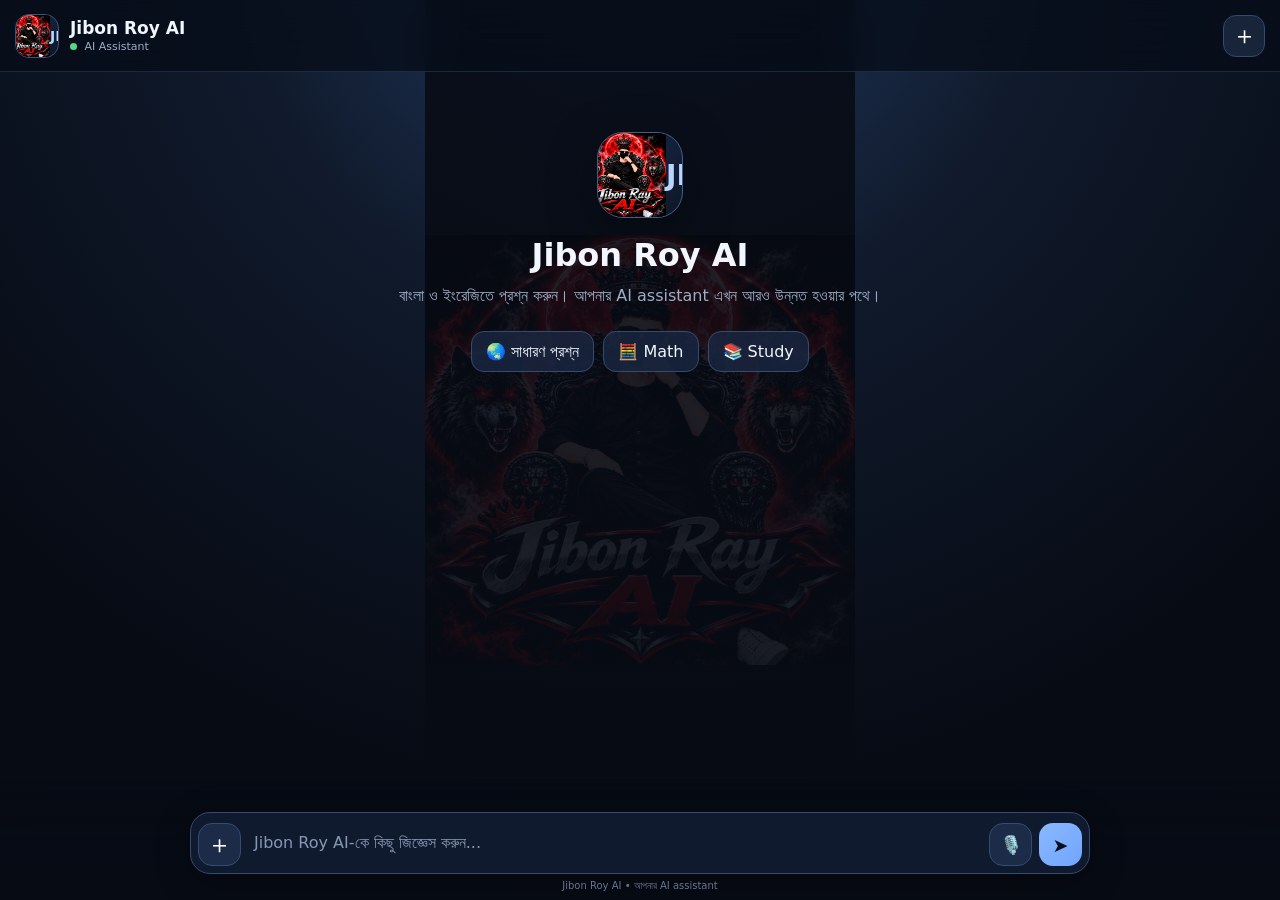
<file: index.html>
<!doctype html>
<html lang="bn">
<head>
<meta charset="utf-8">
<meta name="viewport" content="width=device-width, initial-scale=1">
<meta name="theme-color" content="#0b1120">
<title>Jibon Roy AI</title>
<link rel="stylesheet" href="style.css">
</head>

<body>

<div class="app">

<header class="topbar">
    <div class="brand">
        <div class="logo-box">
            <img src="logo.png" alt="Jibon Roy AI" onerror="this.style.display='none'">
            <span class="logo-fallback">JR</span>
        </div>

        <div>
            <div class="brand-name">Jibon Roy AI</div>
            <div class="online">
                <span class="dot"></span>
                AI Assistant
            </div>
        </div>
    </div>

    <button class="icon-btn" id="newChatBtn" title="নতুন চ্যাট">＋</button>
</header>


<main class="chat-area" id="chatArea">

    <section class="welcome">
        <div class="hero-logo">
            <img src="logo.png" alt="Logo" onerror="this.style.display='none'">
            <span class="logo-fallback big">JR</span>
        </div>

        <h1>Jibon Roy AI</h1>

        <p>
            বাংলা ও ইংরেজিতে প্রশ্ন করুন।
            আপনার AI assistant এখন আরও উন্নত হওয়ার পথে।
        </p>

        <div class="quick-actions">
            <button onclick="fillQuestion('বাংলাদেশ সম্পর্কে আমাকে বলো')">
                🌏 সাধারণ প্রশ্ন
            </button>

            <button onclick="fillQuestion('এই অংকটি সমাধান করে দাও')">
                🧮 Math
            </button>

            <button onclick="fillQuestion('এই বিষয়টি সহজভাবে বুঝিয়ে দাও')">
                📚 Study
            </button>
        </div>
    </section>

</main>


<footer class="composer">

    <form id="askForm" method="post" action="/ask"
          enctype="multipart/form-data">

        <div id="attachmentPreview" class="attachment-preview"></div>

        <div class="input-row">

            <button type="button"
                    class="plus-btn"
                    id="plusBtn"
                    title="আরও অপশন">
                ＋
            </button>

            <textarea
                id="question"
                name="q"
                maxlength="4000"
                rows="1"
                placeholder="Jibon Roy AI-কে কিছু জিজ্ঞেস করুন..."
                autocomplete="off"></textarea>

            <button type="button"
                    class="mic-btn"
                    id="micBtn"
                    title="Voice">
                🎙️
            </button>

            <button type="submit"
                    class="send-btn"
                    title="পাঠান">
                ➤
            </button>
        </div>

        <input id="attachment"
               type="file"
               name="attachment"
               accept="image/*,.pdf,.txt"
               hidden>

    </form>

    <div id="plusMenu" class="plus-menu">

        <button type="button" data-action="image">
            🖼️
            <span>ছবি যোগ করুন</span>
        </button>

        <button type="button" data-action="camera">
            📷
            <span>ক্যামেরা</span>
        </button>

        <button type="button" data-action="file">
            📄
            <span>PDF / File</span>
        </button>

        <button type="button" data-action="edit">
            ✏️
            <span>Image Editor</span>
        </button>

    </div>

    <div class="footer-note">
        Jibon Roy AI • আপনার AI assistant
    </div>

</footer>

</div>

<script src="game.js"></script>

</body>
</html>
</file>
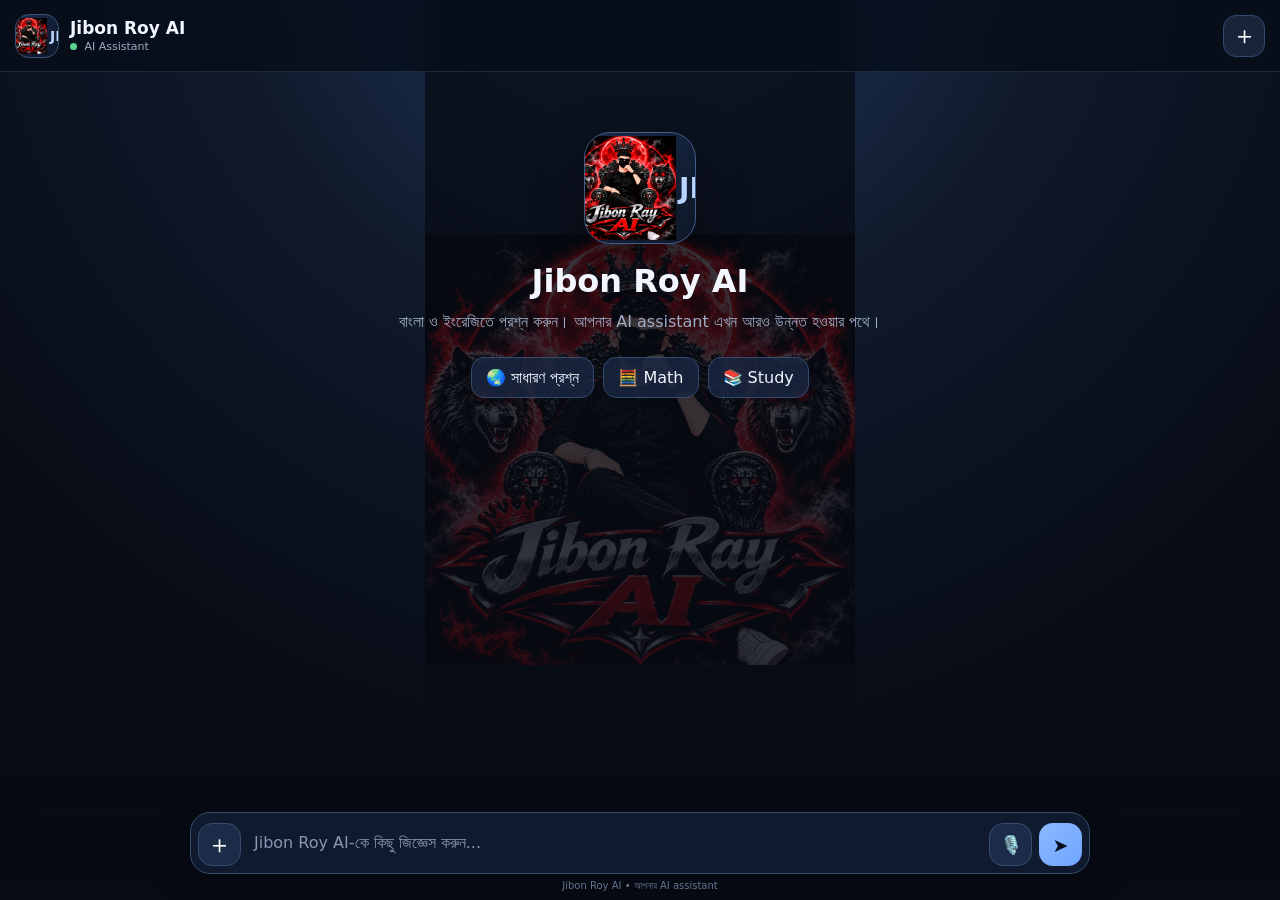
<file: frontend/index.html>
<!doctype html>
<html lang="bn">
<head>
<meta charset="utf-8">
<meta name="viewport" content="width=device-width, initial-scale=1">
<meta name="theme-color" content="#0b1120">
<title>Jibon Roy AI</title>
<link rel="stylesheet" href="style.css">
</head>

<body>

<div class="app">

<header class="topbar">
    <div class="brand">
        <div class="logo-box">
            <img src="logo.png" alt="Jibon Roy AI" onerror="this.style.display='none'">
            <span class="logo-fallback">JR</span>
        </div>

        <div>
            <div class="brand-name">Jibon Roy AI</div>
            <div class="online">
                <span class="dot"></span>
                AI Assistant
            </div>
        </div>
    </div>

    <button class="icon-btn" id="newChatBtn" title="নতুন চ্যাট">＋</button>
</header>


<main class="chat-area" id="chatArea">

    <section class="welcome">
        <div class="hero-logo">
            <img src="logo.png" alt="Logo" onerror="this.style.display='none'">
            <span class="logo-fallback big">JR</span>
        </div>

        <h1>Jibon Roy AI</h1>

        <p>
            বাংলা ও ইংরেজিতে প্রশ্ন করুন।
            আপনার AI assistant এখন আরও উন্নত হওয়ার পথে।
        </p>

        <div class="quick-actions">
            <button onclick="fillQuestion('বাংলাদেশ সম্পর্কে আমাকে বলো')">
                🌏 সাধারণ প্রশ্ন
            </button>

            <button onclick="fillQuestion('এই অংকটি সমাধান করে দাও')">
                🧮 Math
            </button>

            <button onclick="fillQuestion('এই বিষয়টি সহজভাবে বুঝিয়ে দাও')">
                📚 Study
            </button>
        </div>
    </section>

</main>


<footer class="composer">

    <form id="askForm" method="post" action="https://jibon-roy-ai.onrender.com/ask"
          enctype="multipart/form-data">

        <div id="attachmentPreview" class="attachment-preview"></div>

        <div class="input-row">

            <button type="button"
                    class="plus-btn"
                    id="plusBtn"
                    title="আরও অপশন">
                ＋
            </button>

            <textarea
                id="question"
                name="q"
                maxlength="4000"
                rows="1"
                placeholder="Jibon Roy AI-কে কিছু জিজ্ঞেস করুন..."
                autocomplete="off"></textarea>

            <button type="button"
                    class="mic-btn"
                    id="micBtn"
                    title="Voice">
                🎙️
            </button>

            <button type="submit"
                    class="send-btn"
                    title="পাঠান">
                ➤
            </button>
        </div>

        <input id="attachment"
               type="file"
               name="attachment"
               accept="image/*,.pdf,.txt"
               hidden>

    </form>

    <div id="plusMenu" class="plus-menu">

        <button type="button" data-action="image">
            🖼️
            <span>ছবি যোগ করুন</span>
        </button>

        <button type="button" data-action="camera">
            📷
            <span>ক্যামেরা</span>
        </button>

        <button type="button" data-action="file">
            📄
            <span>PDF / File</span>
        </button>

        <button type="button" data-action="edit">
            ✏️
            <span>Image Editor</span>
        </button>

    </div>

    <div class="footer-note">
        Jibon Roy AI • আপনার AI assistant
    </div>

</footer>

</div>

<script src="game.js"></script>

</body>
</html>
</file>
<file: style.css>
:root{
    --bg:#070b14;
    --panel:rgba(15,24,42,.82);
    --panel2:rgba(20,32,54,.94);
    --line:#2b3d5c;
    --text:#f1f6ff;
    --muted:#9eacc5;
    --accent:#70a5ff;
    --accent2:#8bb8ff;
}

*{
    box-sizing:border-box;
}

html,body{
    margin:0;
    width:100%;
    height:100%;
}

body{
    background:
        radial-gradient(circle at 50% -10%,#243f69 0%,#101a2c 35%,#070b14 75%);
    color:var(--text);
    font-family:
        system-ui,
        -apple-system,
        "Noto Sans Bengali",
        sans-serif;
}

button,
textarea{
    font:inherit;
}

button{
    cursor:pointer;
}

.app{
    min-height:100vh;
    display:flex;
    flex-direction:column;

    /* তোমার logo.png থাকলে সেটি background watermark হবে */
    background-image:
        linear-gradient(rgba(7,11,20,.88),rgba(7,11,20,.95)),
        url("logo.png");

    background-position:center;
    background-repeat:no-repeat;
    background-size:430px auto;
    background-attachment:fixed;
}


/* TOP BAR */

.topbar{
    height:72px;
    display:flex;
    align-items:center;
    justify-content:space-between;
    padding:10px 15px;

    background:rgba(7,13,25,.78);
    border-bottom:1px solid rgba(90,120,160,.25);

    backdrop-filter:blur(18px);
    -webkit-backdrop-filter:blur(18px);

    position:sticky;
    top:0;
    z-index:20;
}

.brand{
    display:flex;
    align-items:center;
    gap:11px;
}

.logo-box{
    width:44px;
    height:44px;
    border-radius:14px;

    background:linear-gradient(135deg,#182b4b,#0d1628);

    border:1px solid #3b5377;

    display:flex;
    align-items:center;
    justify-content:center;

    overflow:hidden;
}

.logo-box img{
    width:100%;
    height:100%;
    object-fit:cover;
}

.logo-fallback{
    font-weight:900;
    font-size:14px;
    color:#b9d5ff;
}

.logo-fallback.big{
    font-size:28px;
}

.brand-name{
    font-size:17px;
    font-weight:800;
}

.online{
    margin-top:2px;
    color:var(--muted);
    font-size:11px;
}

.dot{
    display:inline-block;
    width:7px;
    height:7px;
    border-radius:50%;
    background:#57d68a;
    margin-right:4px;
}

.icon-btn{
    width:42px;
    height:42px;
    border-radius:13px;
    border:1px solid #344a6d;
    background:#17243a;
    color:white;
    font-size:25px;
}


/* CHAT */

.chat-area{
    width:100%;
    max-width:900px;
    margin:auto;
    padding:25px 15px 150px;
    flex:1;
}

.welcome{
    text-align:center;
    max-width:700px;
    margin:35px auto;
}

.hero-logo{
    width:86px;
    height:86px;
    margin:auto;

    border-radius:26px;

    display:flex;
    align-items:center;
    justify-content:center;

    background:linear-gradient(135deg,#172a49,#0e1728);

    border:1px solid #425d86;

    box-shadow:
        0 15px 50px rgba(0,0,0,.35);

    overflow:hidden;
}

.hero-logo img{
    width:100%;
    height:100%;
    object-fit:cover;
}

.welcome h1{
    margin:18px 0 8px;
    font-size:32px;
}

.welcome p{
    color:var(--muted);
    line-height:1.7;
    margin:0 auto 22px;
    max-width:570px;
}

.quick-actions{
    display:flex;
    gap:9px;
    justify-content:center;
    flex-wrap:wrap;
}

.quick-actions button{
    border:1px solid #344b6e;
    background:rgba(25,39,65,.82);
    color:var(--text);
    border-radius:13px;
    padding:10px 14px;
}


/* MESSAGE */

.message{
    max-width:88%;
    padding:14px 16px;
    margin:12px 0;
    border-radius:18px;
    line-height:1.75;
    white-space:pre-wrap;
    overflow-wrap:anywhere;
}

.message.user{
    margin-left:auto;
    background:linear-gradient(135deg,#28558d,#203d65);
    border-bottom-right-radius:5px;
}

.message.bot{
    margin-right:auto;
    background:rgba(22,35,58,.94);
    border:1px solid #304563;
    border-bottom-left-radius:5px;
}


/* COMPOSER */

.composer{
    position:fixed;
    left:0;
    right:0;
    bottom:0;

    padding:10px 13px 8px;

    background:linear-gradient(
        to top,
        rgba(7,11,20,.99),
        rgba(7,11,20,.93),
        rgba(7,11,20,.65)
    );

    backdrop-filter:blur(20px);
    -webkit-backdrop-filter:blur(20px);

    z-index:30;
}

#askForm{
    max-width:900px;
    margin:auto;
}

.input-row{
    display:flex;
    align-items:flex-end;
    gap:7px;

    padding:7px;

    background:rgba(17,28,47,.96);

    border:1px solid #344b6c;

    border-radius:20px;

    box-shadow:0 8px 35px rgba(0,0,0,.3);
}

textarea{
    flex:1;
    min-width:0;

    resize:none;

    max-height:150px;
    min-height:44px;

    border:0;
    outline:0;

    background:transparent;

    color:var(--text);

    padding:11px 6px;

    line-height:1.5;
}

textarea::placeholder{
    color:#8797b2;
}

.plus-btn,
.mic-btn,
.send-btn{
    flex:0 0 auto;

    width:43px;
    height:43px;

    border-radius:14px;

    display:flex;
    align-items:center;
    justify-content:center;

    border:1px solid #354c6e;
}

.plus-btn,
.mic-btn{
    background:#1c2c48;
    color:white;
}

.plus-btn{
    font-size:25px;
}

.mic-btn{
    font-size:18px;
}

.send-btn{
    border:0;
    background:linear-gradient(135deg,var(--accent2),var(--accent));
    color:#07101f;
    font-size:19px;
    font-weight:900;
}


/* PLUS MENU */

.plus-menu{
    display:none;

    max-width:900px;
    margin:8px auto 0;

    padding:9px;

    grid-template-columns:repeat(4,1fr);
    gap:8px;

    background:rgba(18,29,49,.97);

    border:1px solid #344b6d;

    border-radius:18px;
}

.plus-menu.show{
    display:grid;
}

.plus-menu button{
    min-height:75px;

    border:1px solid #304563;

    border-radius:14px;

    background:#16253e;

    color:white;

    display:flex;
    flex-direction:column;
    align-items:center;
    justify-content:center;

    gap:5px;
}

.plus-menu button:first-letter{
    font-size:22px;
}

.plus-menu span{
    font-size:11px;
    color:#b9c7dc;
}


/* FILE */

.attachment-preview{
    max-width:900px;
    margin:0 auto 7px;
}

.file-chip{
    display:inline-flex;
    align-items:center;
    gap:8px;

    padding:7px 11px;

    border-radius:12px;

    background:#172944;
    border:1px solid #385375;

    color:#dce8fa;

    font-size:12px;
}


/* FOOTER */

.footer-note{
    text-align:center;
    color:#647590;
    font-size:10px;
    margin-top:6px;
}


/* MOBILE */

@media(max-width:600px){

    .topbar{
        height:64px;
        padding:8px 11px;
    }

    .brand-name{
        font-size:15px;
    }

    .chat-area{
        padding:18px 10px 145px;
    }

    .welcome{
        margin-top:25px;
    }

    .welcome h1{
        font-size:27px;
    }

    .hero-logo{
        width:72px;
        height:72px;
    }

    .quick-actions button{
        font-size:12px;
        padding:9px 11px;
    }

    .plus-menu{
        grid-template-columns:repeat(2,1fr);
    }

    .message{
        max-width:94%;
    }
}

/* IMAGE PREVIEW */
.attachment-preview {
    display: flex;
    flex-direction: column;
    align-items: flex-start;
    gap: 8px;
    padding: 8px 0;
}

.attachment-image-preview {
    width: 120px;
    max-height: 150px;
    object-fit: cover;
    border-radius: 14px;
    border: 1px solid #385375;
}

.chat-image {
    display: block;
    max-width: 100%;
    width: auto;
    max-height: 320px;
    object-fit: contain;
    border-radius: 14px;
    margin: 10px 0;
    border: 1px solid #385375;
}
</file>
<file: frontend/style.css>
:root{
    --bg:#070b14;
    --panel:rgba(15,24,42,.82);
    --panel2:rgba(20,32,54,.94);
    --line:#2b3d5c;
    --text:#f1f6ff;
    --muted:#9eacc5;
    --accent:#70a5ff;
    --accent2:#8bb8ff;
}

*{
    box-sizing:border-box;
}

html,body{
    margin:0;
    width:100%;
    height:100%;
}

body{
    background:
        radial-gradient(circle at 50% -10%,#243f69 0%,#101a2c 35%,#070b14 75%);
    color:var(--text);
    font-family:
        system-ui,
        -apple-system,
        "Noto Sans Bengali",
        sans-serif;
}

button,
textarea{
    font:inherit;
}

button{
    cursor:pointer;
}

.app{
    min-height:100vh;
    display:flex;
    flex-direction:column;

    /* তোমার logo.png থাকলে সেটি background watermark হবে */
    background-image:
        linear-gradient(rgba(7,11,20,.76),rgba(7,11,20,.88)),
        url("logo.png");

    background-position:center;
    background-repeat:no-repeat;
    background-size:430px auto;
    background-attachment:fixed;
}


/* TOP BAR */

.topbar{
    height:72px;
    display:flex;
    align-items:center;
    justify-content:space-between;
    padding:10px 15px;

    background:rgba(7,13,25,.78);
    border-bottom:1px solid rgba(90,120,160,.25);

    backdrop-filter:blur(18px);
    -webkit-backdrop-filter:blur(18px);

    position:sticky;
    top:0;
    z-index:20;
}

.brand{
    display:flex;
    align-items:center;
    gap:11px;
}

.logo-box{
    width:44px;
    height:44px;
    border-radius:14px;

    background:linear-gradient(135deg,#182b4b,#0d1628);

    border:1px solid #3b5377;

    display:flex;
    align-items:center;
    justify-content:center;

    overflow:hidden;
}

.logo-box img{
    width:100%;
    height:100%;
    object-fit:contain;
    padding:3px;
    box-sizing:border-box;
}

.logo-fallback{
    font-weight:900;
    font-size:14px;
    color:#b9d5ff;
}

.logo-fallback.big{
    font-size:28px;
}

.brand-name{
    font-size:17px;
    font-weight:800;
}

.online{
    margin-top:2px;
    color:var(--muted);
    font-size:11px;
}

.dot{
    display:inline-block;
    width:7px;
    height:7px;
    border-radius:50%;
    background:#57d68a;
    margin-right:4px;
}

.icon-btn{
    width:42px;
    height:42px;
    border-radius:13px;
    border:1px solid #344a6d;
    background:#17243a;
    color:white;
    font-size:25px;
}


/* CHAT */

.chat-area{
    width:100%;
    max-width:900px;
    margin:auto;
    padding:25px 15px 150px;
    flex:1;
}

.welcome{
    text-align:center;
    max-width:700px;
    margin:35px auto;
}

.hero-logo{
    width:112px;
    height:112px;
    margin:auto;

    border-radius:26px;

    display:flex;
    align-items:center;
    justify-content:center;

    background:linear-gradient(135deg,#172a49,#0e1728);

    border:1px solid #425d86;

    box-shadow:
        0 15px 50px rgba(0,0,0,.35);

    overflow:hidden;
}

.hero-logo img{
    width:100%;
    height:100%;
    object-fit:contain;
    padding:3px;
    box-sizing:border-box;
}

.welcome h1{
    margin:18px 0 8px;
    font-size:32px;
}

.welcome p{
    color:var(--muted);
    line-height:1.7;
    margin:0 auto 22px;
    max-width:570px;
}

.quick-actions{
    display:flex;
    gap:9px;
    justify-content:center;
    flex-wrap:wrap;
}

.quick-actions button{
    border:1px solid #344b6e;
    background:rgba(25,39,65,.82);
    color:var(--text);
    border-radius:13px;
    padding:10px 14px;
}


/* MESSAGE */

.message{
    max-width:88%;
    padding:14px 16px;
    margin:12px 0;
    border-radius:18px;
    line-height:1.75;
    white-space:pre-wrap;
    overflow-wrap:anywhere;
}

.message.user{
    margin-left:auto;
    background:linear-gradient(135deg,#28558d,#203d65);
    border-bottom-right-radius:5px;
}

.message.bot{
    margin-right:auto;
    background:rgba(22,35,58,.94);
    border:1px solid #304563;
    border-bottom-left-radius:5px;
}


/* COMPOSER */

.composer{
    position:fixed;
    left:0;
    right:0;
    bottom:0;

    padding:10px 13px 8px;

    background:linear-gradient(
        to top,
        rgba(7,11,20,.99),
        rgba(7,11,20,.93),
        rgba(7,11,20,.65)
    );

    backdrop-filter:blur(20px);
    -webkit-backdrop-filter:blur(20px);

    z-index:30;
}

#askForm{
    max-width:900px;
    margin:auto;
}

.input-row{
    display:flex;
    align-items:flex-end;
    gap:7px;

    padding:7px;

    background:rgba(17,28,47,.96);

    border:1px solid #344b6c;

    border-radius:20px;

    box-shadow:0 8px 35px rgba(0,0,0,.3);
}

textarea{
    flex:1;
    min-width:0;

    resize:none;

    max-height:150px;
    min-height:44px;

    border:0;
    outline:0;

    background:transparent;

    color:var(--text);

    padding:11px 6px;

    line-height:1.5;
}

textarea::placeholder{
    color:#8797b2;
}

.plus-btn,
.mic-btn,
.send-btn{
    flex:0 0 auto;

    width:43px;
    height:43px;

    border-radius:14px;

    display:flex;
    align-items:center;
    justify-content:center;

    border:1px solid #354c6e;
}

.plus-btn,
.mic-btn{
    background:#1c2c48;
    color:white;
}

.plus-btn{
    font-size:25px;
}

.mic-btn{
    font-size:18px;
}

.send-btn{
    border:0;
    background:linear-gradient(135deg,var(--accent2),var(--accent));
    color:#07101f;
    font-size:19px;
    font-weight:900;
}


/* PLUS MENU */

.plus-menu{
    display:none;

    max-width:900px;
    margin:8px auto 0;

    padding:9px;

    grid-template-columns:repeat(4,1fr);
    gap:8px;

    background:rgba(18,29,49,.97);

    border:1px solid #344b6d;

    border-radius:18px;
}

.plus-menu.show{
    display:grid;
}

.plus-menu button{
    min-height:75px;

    border:1px solid #304563;

    border-radius:14px;

    background:#16253e;

    color:white;

    display:flex;
    flex-direction:column;
    align-items:center;
    justify-content:center;

    gap:5px;
}

.plus-menu button:first-letter{
    font-size:22px;
}

.plus-menu span{
    font-size:11px;
    color:#b9c7dc;
}


/* FILE */

.attachment-preview{
    max-width:900px;
    margin:0 auto 7px;
}

.file-chip{
    display:inline-flex;
    align-items:center;
    gap:8px;

    padding:7px 11px;

    border-radius:12px;

    background:#172944;
    border:1px solid #385375;

    color:#dce8fa;

    font-size:12px;
}


/* FOOTER */

.footer-note{
    text-align:center;
    color:#647590;
    font-size:10px;
    margin-top:6px;
}


/* MOBILE */

@media(max-width:600px){

    .topbar{
        height:64px;
        padding:8px 11px;
    }

    .brand-name{
        font-size:15px;
    }

    .chat-area{
        padding:18px 10px 145px;
    }

    .welcome{
        margin-top:25px;
    }

    .welcome h1{
        font-size:27px;
    }

    .hero-logo{
        width:96px;
        height:96px;
    }

    .quick-actions button{
        font-size:12px;
        padding:9px 11px;
    }

    .plus-menu{
        grid-template-columns:repeat(2,1fr);
    }

    .message{
        max-width:94%;
    }
}

/* IMAGE PREVIEW */
.attachment-preview {
    display: flex;
    flex-direction: column;
    align-items: flex-start;
    gap: 8px;
    padding: 8px 0;
}

.attachment-image-preview {
    width: 120px;
    max-height: 150px;
    object-fit: cover;
    border-radius: 14px;
    border: 1px solid #385375;
}

.chat-image {
    display: block;
    max-width: 100%;
    width: auto;
    max-height: 320px;
    object-fit: contain;
    border-radius: 14px;
    margin: 10px 0;
    border: 1px solid #385375;
}
</file>
